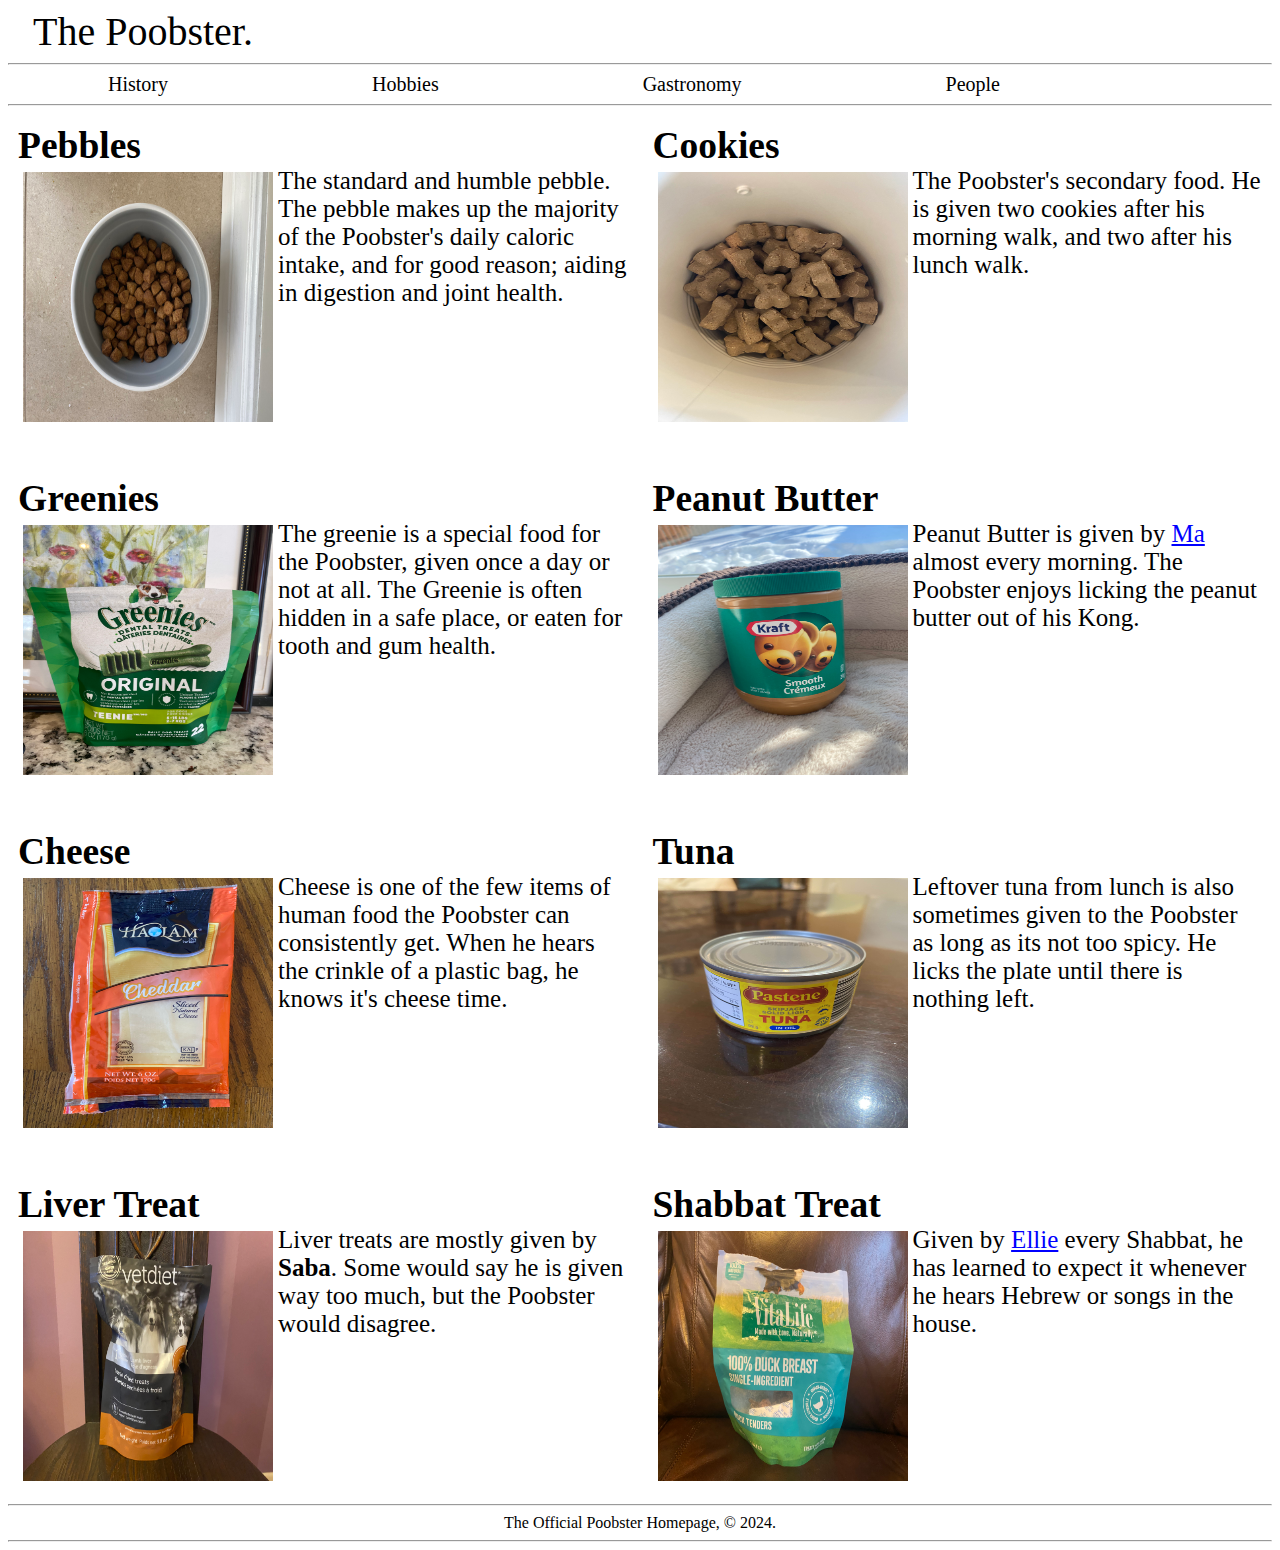
<file: gastronomy.html>
<!DOCTYPE html>

<html lang="en">
    <head>
        <meta charset='utf-8'>
        <meta name="viewport" content="width=device-width, initial-scale=1">
        <script src='script.js'></script>
        <link href="styles.css" rel="stylesheet">
        <title>Poobster</title>
    </head>
    <body>
        <a class='title' href='index.html'>The Poobster.</a>
        <hr>
        <nav class='menu'>
            <a class='menuitem' id='history' href='history.html'>History</a>
            <a class='menuitem' id='hobbies' href='hobbies.html'>Hobbies</a>
            <a class='menuitem' id='gastronomy' href='gastronomy.html'>Gastronomy</a>
            <a class='menuitem' id='people' href='people.html'>People</a>
        </nav>
        <hr>
        <div class='gastrosection'>

            <article class='gastroarticle'>
                <h2>Pebbles</h2>
                <img src='gastropics/pebbles.jpeg' class='gastroimage' alt='Pebbles'>
                The standard and humble pebble. The pebble makes up the majority of the Poobster's daily caloric
                intake, and for good reason; aiding in digestion and joint health.
            </article>

            <article class='gastroarticle'>
                <h2>Cookies</h2>
                <img src='gastropics/cookies.jpeg' class='gastroimage' alt='Cookies'>
                The Poobster's secondary food. He is given two cookies after his morning walk, and two
                after his lunch walk.
            </article>

            <article class='gastroarticle'>
                <h2>Greenies</h2>
                <img src='gastropics/greenies.jpeg' class='gastroimage' alt='Greenies'>
                The greenie is a special food for the Poobster, given once a day or not at all. The Greenie is often
                hidden in a safe place, or eaten for tooth and gum health.
            </article>

            <article class='gastroarticle'>
                <h2>Peanut Butter</h2>
                <img src='gastropics/peanutbutter.jpeg' class='gastroimage' alt='Peanut Butter'>
                Peanut Butter is given by <a href='people.html'>Ma</a> almost every morning. The Poobster enjoys licking the peanut butter out of his
                Kong.
            </article>

            <article class='gastroarticle'>
                <h2>Cheese</h2>
                <img src='gastropics/cheese.jpeg' class='gastroimage' alt='Cheese'>
                Cheese is one of the few items of human food the Poobster can consistently get. When he hears the
                crinkle of a plastic bag, he knows it's cheese time.
            </article>

            <article class='gastroarticle'>
                <h2>Tuna</h2>
                <img src='gastropics/tuna.jpg' class='gastroimage' alt='Tuna'>
                Leftover tuna from lunch is also sometimes given to the Poobster as long as its not too spicy. He licks the
                plate until there is nothing left.
            </article>

            <article class='gastroarticle'>
                <h2>Liver Treat</h2>
                <img src='gastropics/liver.jpeg' class='gastroimage' alt='Liver treat'>
                Liver treats are mostly given by <b>Saba</b>. Some would say he is given way too much, but the Poobster
                would disagree.
            </article>

            <article class='gastroarticle'>
                <h2>Shabbat Treat</h2>
                <img src='gastropics/shabbat.jpeg' class='gastroimage' alt='Shabbat treat'>
                Given by <a href='people.html'>Ellie</a> every Shabbat, he has learned to expect it whenever he hears
                Hebrew or songs in the house.
            </article>

        </div>
        <footer><hr>The Official Poobster Homepage, &#169 2024.<hr></footer>
    </body>
</html>
</file>
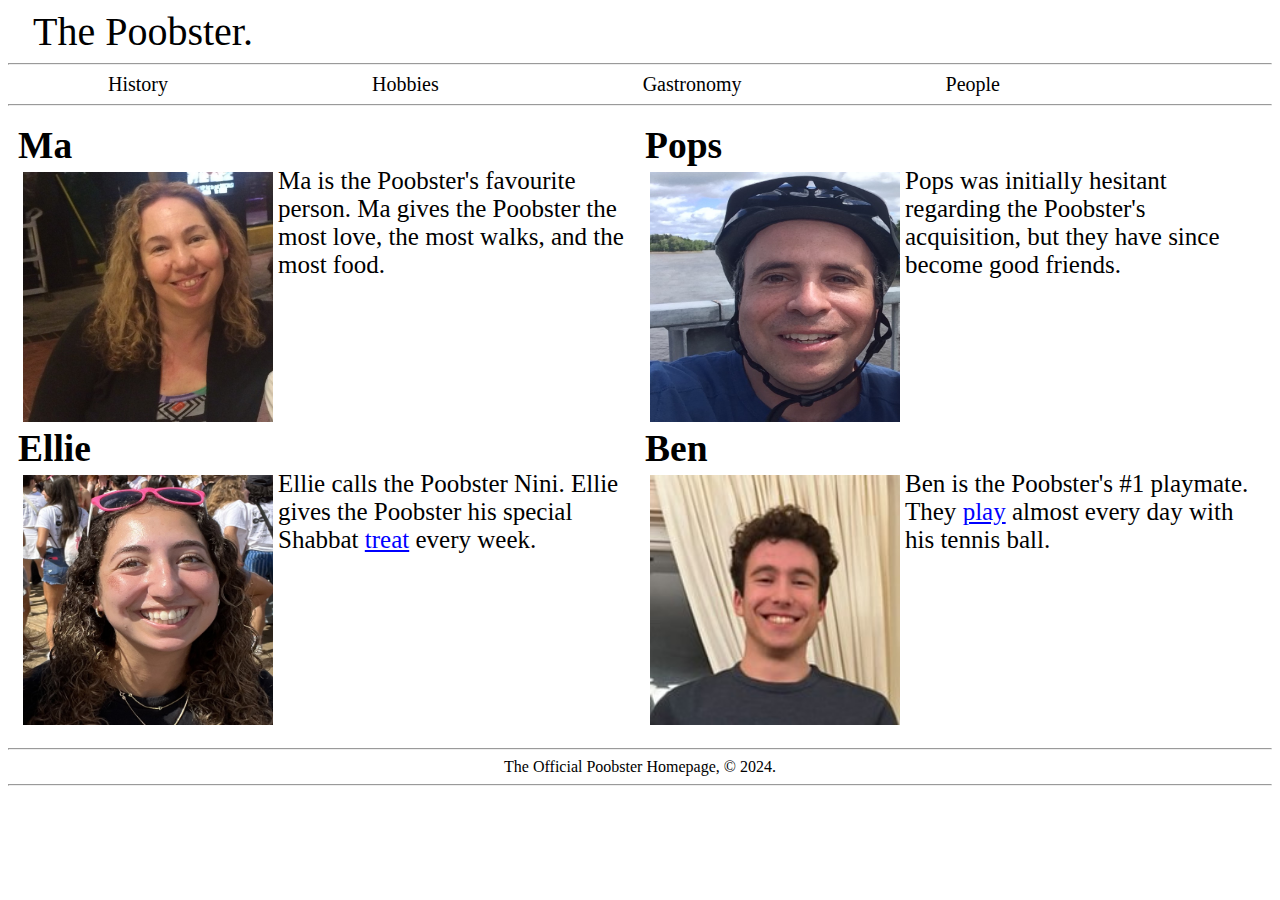
<file: people.html>
<!DOCTYPE html>

<html lang="en">
    <head>
        <meta charset='utf-8'>
        <meta name="viewport" content="width=device-width, initial-scale=1">
        <script src='script.js'></script>
        <link href="styles.css" rel="stylesheet">
        <title>Poobster.</title>
    </head>
    <body>
        <a class='title' href='index.html'>The Poobster.</a>
        <hr>
        <nav class='menu'>
            <a class='menuitem' id='history' href='history.html'>History</a>
            <a class='menuitem' id='hobbies' href='hobbies.html'>Hobbies</a>
            <a class='menuitem' id='gastronomy' href='gastronomy.html'>Gastronomy</a>
            <a class='menuitem' id='people' href='people.html'>People</a>
        </nav>
        <hr>
        <div class='hobbiessection'>
        <article class='peoplearticle'>
            <h2>Ma</h2>
            <img class='peopleimage'src='peoplepics/ma.jpeg' alt='Ma'>
            Ma is the Poobster's favourite person. Ma gives the Poobster the most love, the most walks, and the most food.
        </article>

        <article class='peoplearticle'>
            <h2>Pops</h2>
            <img class='peopleimage'src='peoplepics/pops.jpeg' alt='Pops'>
            Pops was initially hesitant regarding the Poobster's acquisition, but they have since become good friends.
        </article>

        <article class='peoplearticle'>
            <h2>Ellie</h2>
            <img class='peopleimage'src='peoplepics/ellie.jpeg' alt='Ellie'>
            Ellie calls the Poobster Nini. Ellie gives the Poobster his special Shabbat <a href='gastronomy.html'>treat</a> every week.
        </article>

        <article class='peoplearticle'>
            <h2>Ben</h2>
            <img class='peopleimage'src='peoplepics/ben.jpeg' alt='Bunman'>
            Ben is the Poobster's #1 playmate. They <a href='hobbies.html'>play</a> almost every day with his tennis ball.
        </article>
        </div>
        <footer><hr>The Official Poobster Homepage, &#169 2024.<hr></footer>
    </body>
</html>
</file>
<file: styles.css>
.title
{
    font-size: 40px;
    margin-left: 25px;
    text-decoration: none;
    color: black;
}

.title:hover
{
    color: blue;
}

.menuitem
{
    color: black;
    font-size: 20px;
    text-decoration: none;
    margin-left: 25px;
    margin-right: 25px;
    padding-top: 25px;
    padding-bottom: 25px;
    padding-right: 75px;
    padding-left: 75px;
}

.menuitem:hover
{
    color: blue;
}

p
{
    margin-left: 25px;
}

table
{
    font-size: 25px;
    margin-left: 25px;
    margin-right: 25px;
}

.historysection
{
    display: flex;
    flex-direction: column;
    align-items: center;
    font-size: 20px;
}

.historyimage
{
    width:500px;
    height:500px;
}

label
{
    margin-right: 10px;
    font-size: 20px;
}

.hobbiessection
{
    display: grid;
    grid-template-columns: auto auto;
    grid-column-gap: 10px;
    padding-top: 10px;
    padding-bottom: 10px;
    padding-right: 10px;
    padding-left: 10px;
}

.hobbiesarticle
{
    padding-bottom: 50px;
    font-size: 20px;
    text-align: justify;
}

.hobbiesimage
{
    width:250px;
    height:250px;
}

.gastrosection
{
    display: grid;
    grid-template-columns: auto auto;
    grid-row-gap: 50px;
    grid-column-gap: 25px;
    padding-top: 10px;
    padding-bottom: 10px;
    padding-right: 10px;
    padding-left: 10px;
}

.gastroarticle
{
    font-size: 25px;
    text-align: left;
}

.gastroimage
{
    width:250px;
    height:250px;
    float: left;
}

.peoplesection
{
    display: grid;
    grid-template-columns: auto auto;
    padding-top: 10px;
    padding-bottom: 10px;
    padding-right: 10px;
    padding-left: 10px;
}

.peoplearticle
{
    font-size: 25px;
    text-align: left;
}

.peopleimage
{
    width:250px;
    height:250px;
    float: left;
}

footer
{
    position: flex;
    bottom: 0;
    width: 100%;
    text-align: center;
}

img
{
    padding-top: 5px;
    padding-bottom: 5px;
    padding-right: 5px;
    padding-left: 5px;
}

h2
{
    margin: 0;
    padding: 0;
}

a
{
    color: blue;
}

a:hover
{
    color: indigo;
}
</file>
